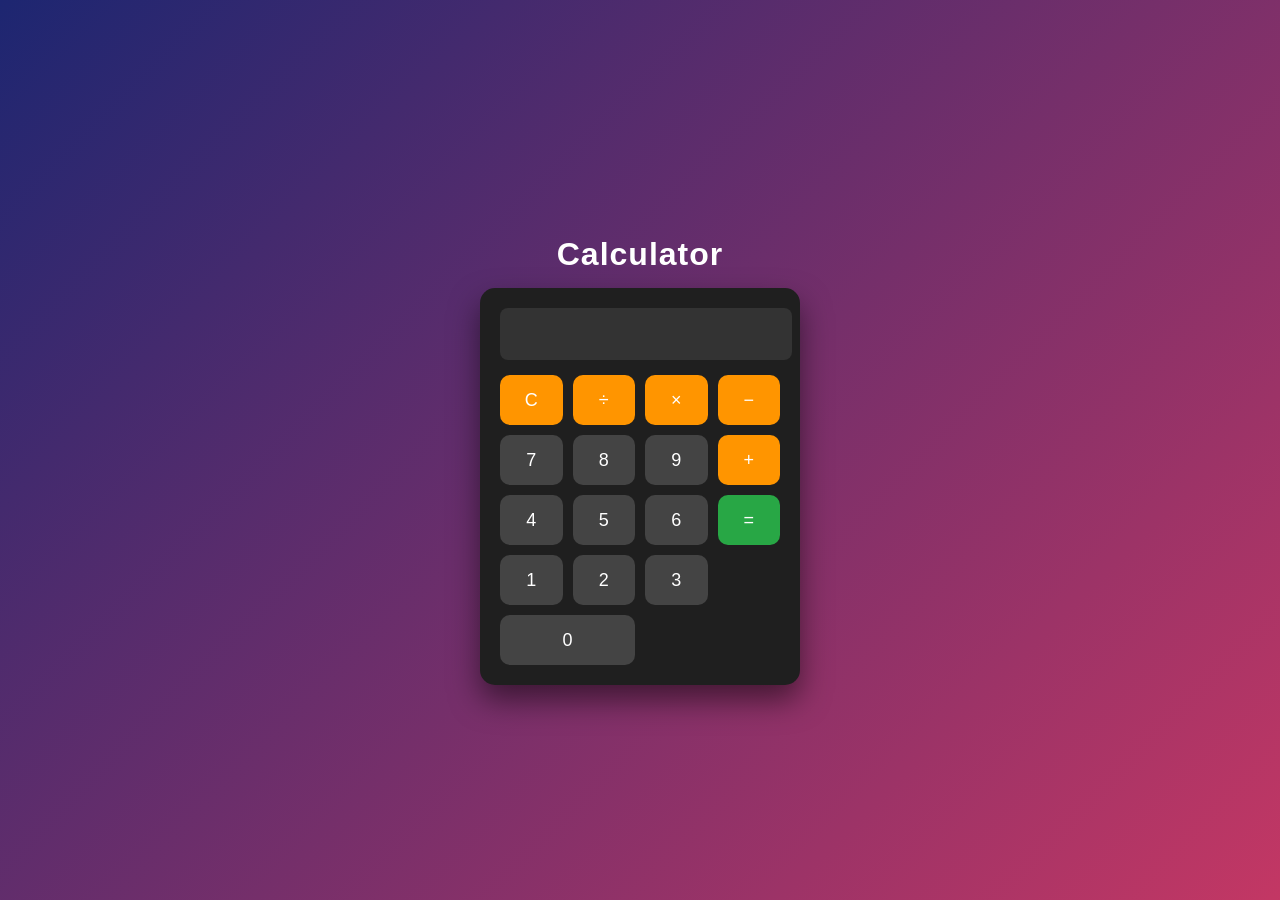
<file: calculator/index.html>
<!DOCTYPE html>
<html lang="en">
<head>
    <meta charset="UTF-8">
    <title>Calculator</title>
    <link rel="stylesheet" href="style.css">
</head>
<body>

<div class="container">
    <h1 class="title">Calculator</h1>

    <div class="calculator">
        <input type="text" id="display" disabled>

        <div class="buttons">
            <button class="op" onclick="clearDisplay()">C</button>
            <button class="op" onclick="appendValue('/')">÷</button>
            <button class="op" onclick="appendValue('*')">×</button>
            <button class="op" onclick="appendValue('-')">−</button>

            <button onclick="appendValue('7')">7</button>
            <button onclick="appendValue('8')">8</button>
            <button onclick="appendValue('9')">9</button>
            <button class="op" onclick="appendValue('+')">+</button>

            <button onclick="appendValue('4')">4</button>
            <button onclick="appendValue('5')">5</button>
            <button onclick="appendValue('6')">6</button>
            <button class="equal" onclick="calculate()">=</button>

            <button onclick="appendValue('1')">1</button>
            <button onclick="appendValue('2')">2</button>
            <button onclick="appendValue('3')">3</button>
            <button onclick="appendValue('0')" class="zero">0</button>
        </div>
    </div>
</div>

<script src="script.js"></script>
</body>
</html>
</file>
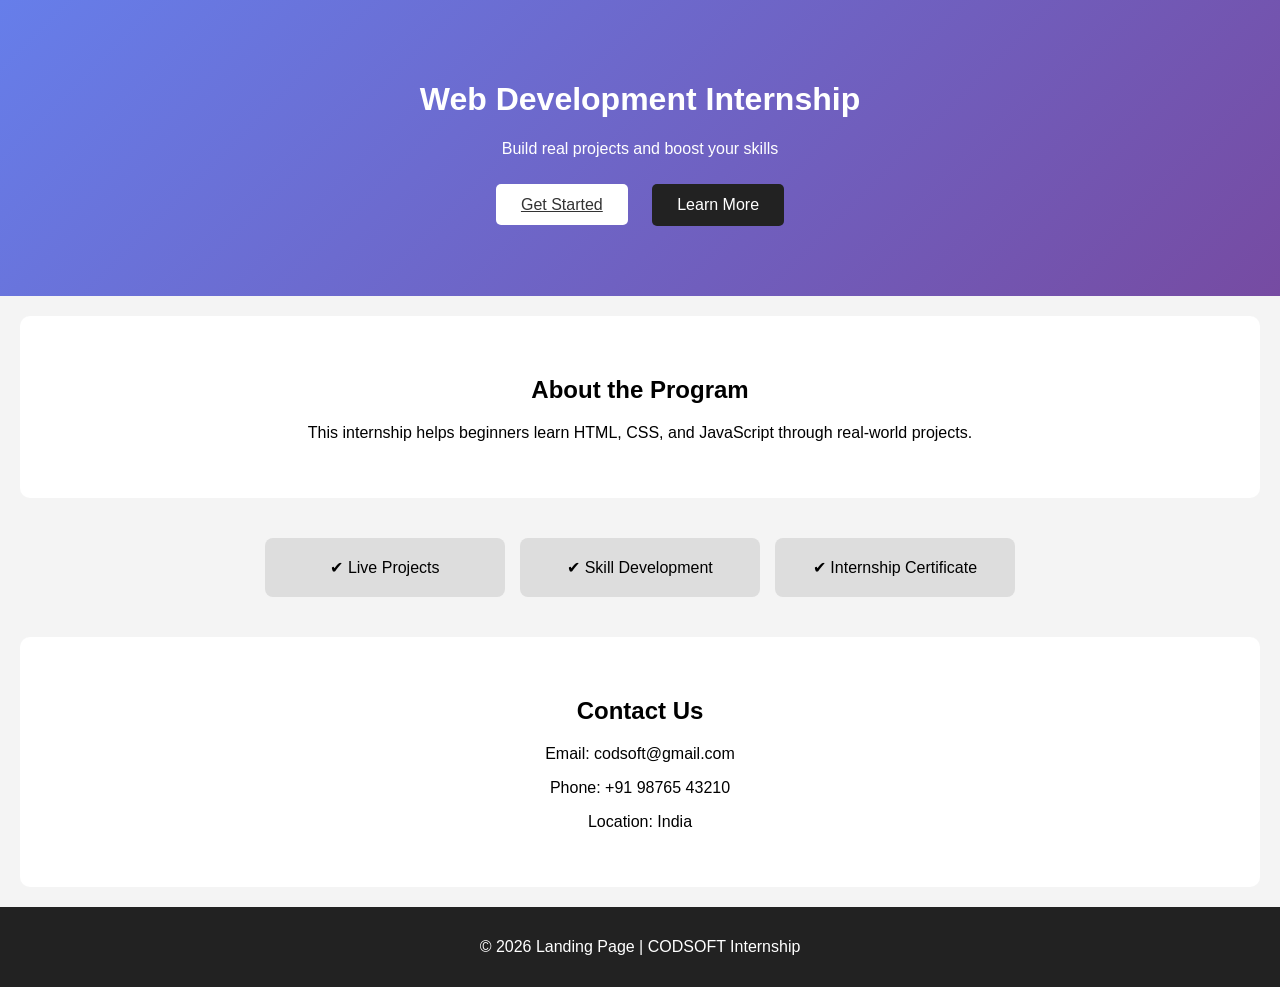
<file: landing-page/index.html>
<!DOCTYPE html>
<html lang="en">
<head>
    <meta charset="UTF-8">
    <title>Landing Page</title>
    <link rel="stylesheet" href="style.css">
</head>
<body>

<header>
    <h1>Web Development Internship</h1>
    <p>Build real projects and boost your skills</p>
    <a href="register.html" class="btn">Get Started</a>
    <button onclick="scrollToSection()" class="btn secondary">Learn More</button>
</header>

<section id="about">
    <h2>About the Program</h2>
    <p>
        This internship helps beginners learn HTML, CSS, and JavaScript
        through real-world projects.
    </p>
</section>

<section class="features">
    <div class="card">✔ Live Projects</div>
    <div class="card">✔ Skill Development</div>
    <div class="card">✔ Internship Certificate</div>
</section>

<section id="contact">
    <h2>Contact Us</h2>
    <p>Email: codsoft@gmail.com</p>
    <p>Phone: +91 98765 43210</p>
    <p>Location: India</p>
</section>

<footer>
    <p>© 2026 Landing Page | CODSOFT Internship</p>
</footer>

<script src="script.js"></script>
</body>
</html>
</file>
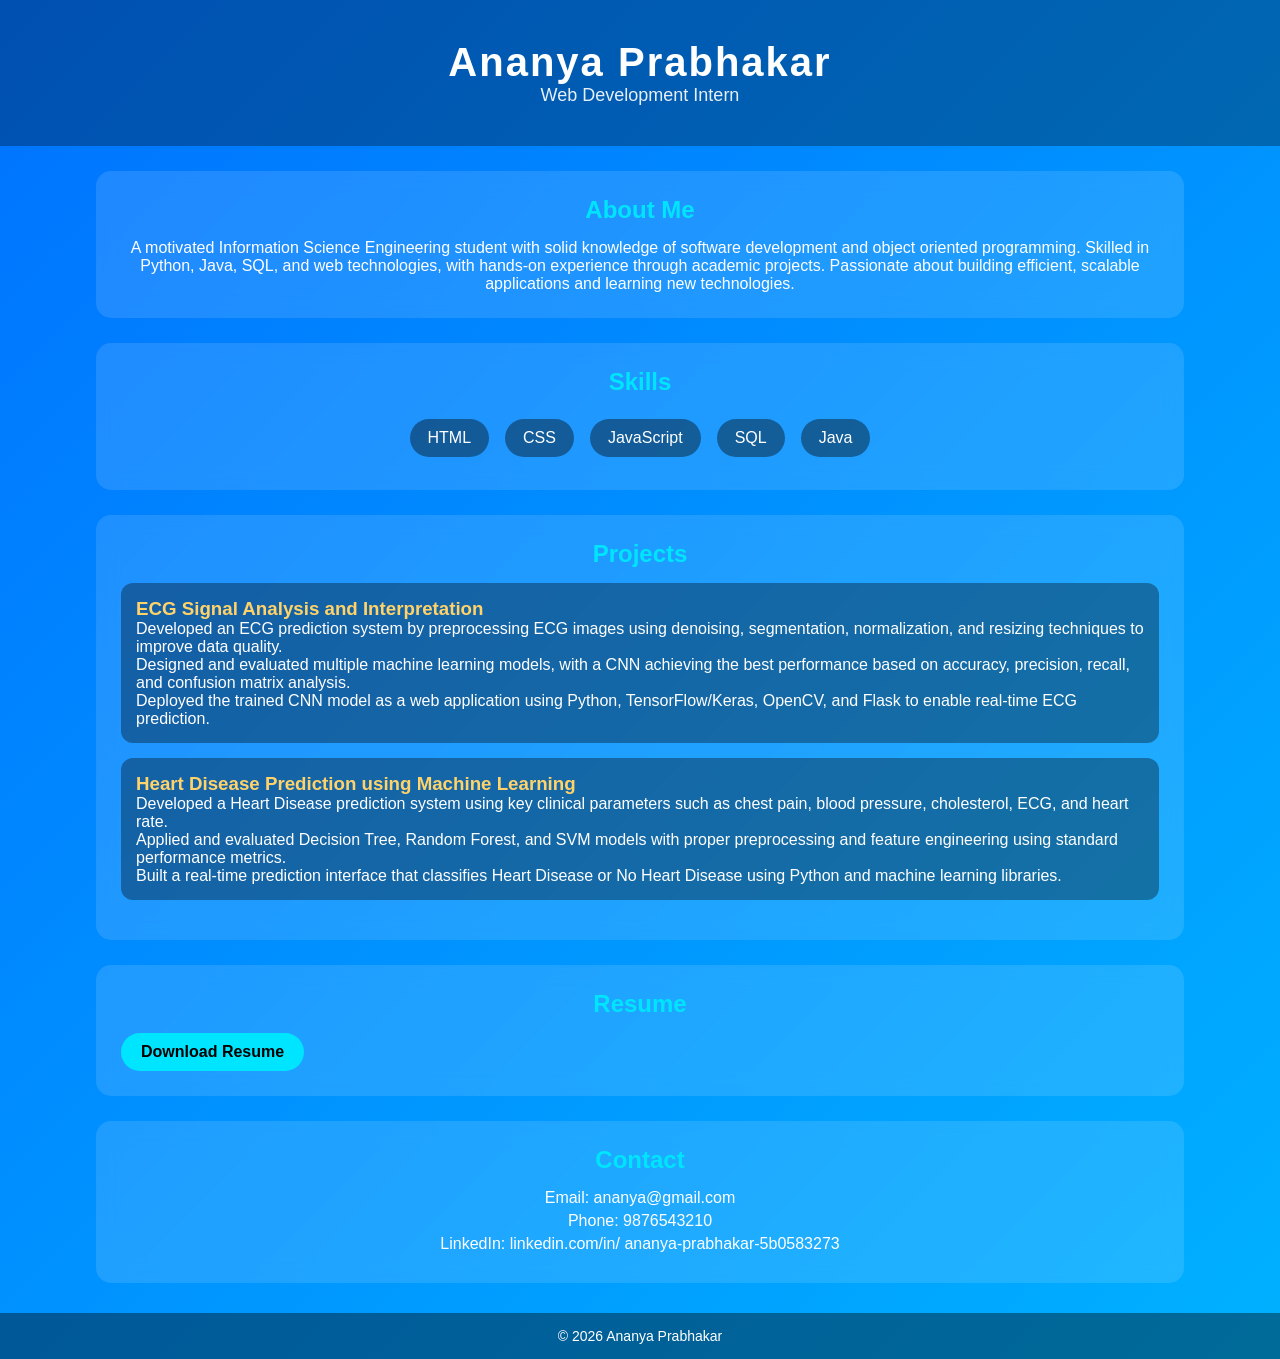
<file: portfolio/index.html>
<!DOCTYPE html>
<html>
<head>
    <title>My Portfolio</title>
    <link rel="stylesheet" href="style.css">
</head>
<body>

<header>
    <h1>Ananya Prabhakar</h1>
    <p>Web Development Intern</p>
</header>

<section id="about">
    
    <h2>About Me</h2>
    <p>A motivated Information Science Engineering student with solid knowledge of software development and object
oriented programming. Skilled in Python, Java, SQL, and web technologies, with hands-on experience through
academic projects. Passionate about building efficient, scalable applications and learning new technologies.</p>
</section>

<section id="skills">
    <h2>Skills</h2>
    <ul>
        <li>HTML</li>
        <li>CSS</li>
        <li>JavaScript</li>
        <li>SQL</li>
        <li>Java</li>
    </ul>
</section>

<section id="projects">
    <h2>Projects</h2>
    <div class="project">
        <h3>ECG Signal Analysis and Interpretation</h3>
        <p>Developed an ECG prediction system by preprocessing ECG images using denoising, segmentation, normalization, and resizing techniques to improve data quality.<br>
Designed and evaluated multiple machine learning models, with a CNN achieving the best performance based on accuracy, precision, recall, and confusion matrix analysis.<br>
Deployed the trained CNN model as a web application using Python, TensorFlow/Keras, OpenCV, and Flask to enable real-time ECG prediction.</p>
    </div>
    <div class="project">
        <h3>Heart Disease Prediction using Machine Learning</h3>
        <p>Developed a Heart Disease prediction system using key clinical parameters such as chest pain, blood pressure, cholesterol, ECG, and heart rate.<br>
Applied and evaluated Decision Tree, Random Forest, and SVM models with proper preprocessing and feature engineering using standard performance metrics.<br>
Built a real-time prediction interface that classifies Heart Disease or No Heart Disease using Python and machine learning libraries.</p>
    </div>
</section>

<section id="resume">
    <h2>Resume</h2>
    <a href="Ananya_Prabhakar 28Dec2025.pdf" download>Download Resume</a>
</section>

<section id="contact">
    <h2>Contact</h2>
    <p>Email: ananya@gmail.com</p>
    <p>Phone: 9876543210</p>
    <p> LinkedIn: linkedin.com/in/ ananya-prabhakar-5b0583273</p>
</section>

<footer>
    <p>© 2026 Ananya Prabhakar</p>
</footer>

</body>
</html>
</file>
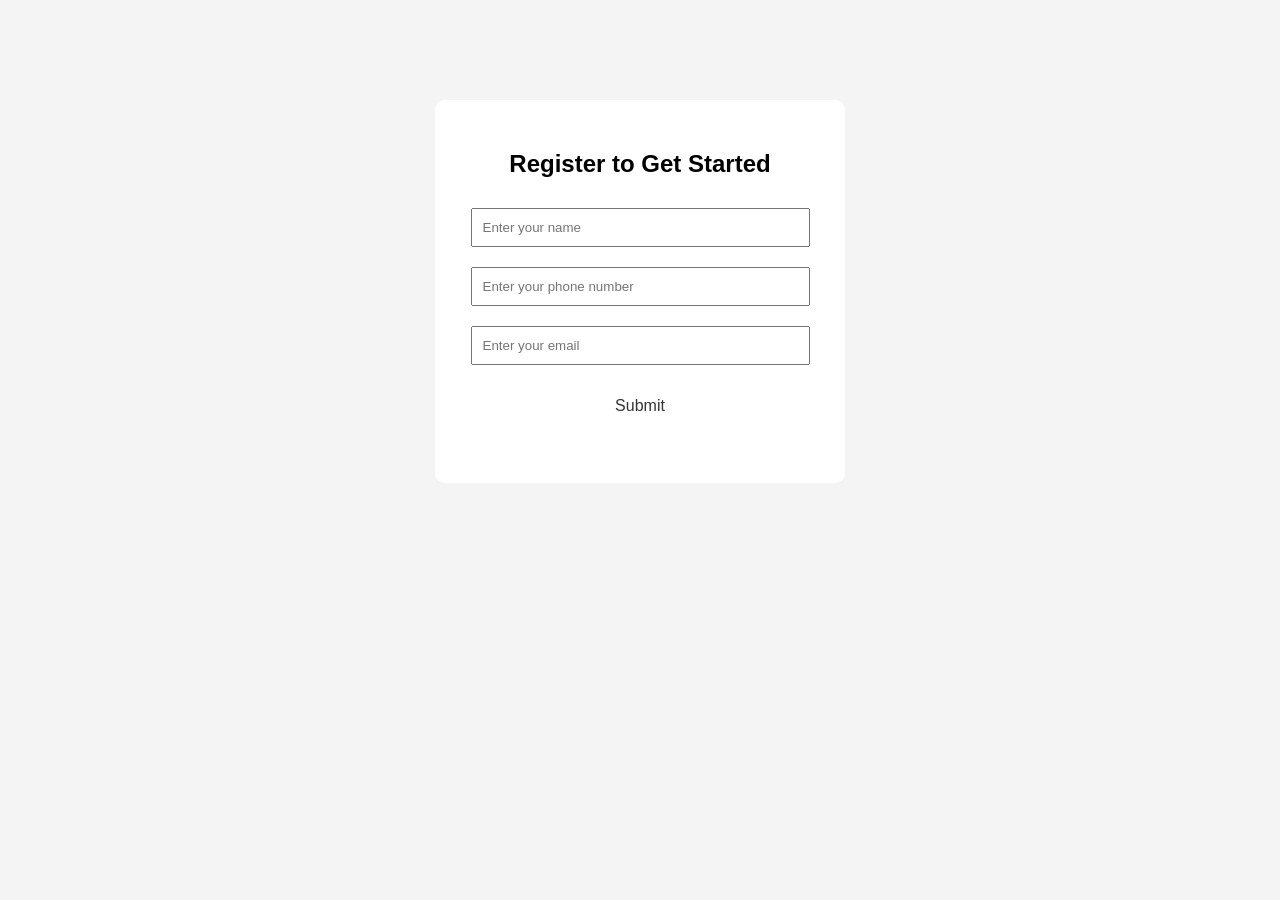
<file: landing-page/register.html>
<!DOCTYPE html>
<html lang="en">
<head>
    <meta charset="UTF-8">
    <title>Get Started</title>
    <link rel="stylesheet" href="style.css">
</head>
<body>

<div class="form-container">
    <h2>Register to Get Started</h2>

    <input type="text" id="name" placeholder="Enter your name">
    <input type="text" id="phone" placeholder="Enter your phone number">
    <input type="email" id="email" placeholder="Enter your email">

    <button onclick="registerUser()" class="btn">Submit</button>

    <p id="welcomeMsg"></p>
</div>

<script src="script.js"></script>
</body>
</html>
</file>
<file: calculator/style.css>
body {
    margin: 0;
    height: 100vh;
    background: linear-gradient(135deg, #1d2671, #c33764);
    display: flex;
    justify-content: center;
    align-items: center;
    font-family: Arial, sans-serif;
}

.container {
    text-align: center;
}

.title {
    color: white;
    margin-bottom: 15px;
    letter-spacing: 1px;
}

.calculator {
    background: #1f1f1f;
    padding: 20px;
    border-radius: 15px;
    box-shadow: 0 15px 30px rgba(0,0,0,0.5);
    width: 280px;
}

#display {
    width: 100%;
    height: 50px;
    margin-bottom: 15px;
    font-size: 22px;
    text-align: right;
    padding-right: 10px;
    border-radius: 8px;
    border: none;
    background: #333;
    color: white;
}

.buttons {
    display: grid;
    grid-template-columns: repeat(4, 1fr);
    gap: 10px;
}

button {
    height: 50px;
    border: none;
    border-radius: 10px;
    font-size: 18px;
    cursor: pointer;
    background: #444;
    color: white;
    transition: 0.2s;
}

button:hover {
    background: #555;
}

.op {
    background: #ff9500;
    color: white;
}

.op:hover {
    background: #e08900;
}

.equal {
    grid-row: span 2;
    background: #28a745;
}

.equal:hover {
    background: #218838;
}

.zero {
    grid-column: span 2;
}
</file>
<file: landing-page/style.css>
body {
    margin: 0;
    font-family: Arial, sans-serif;
    text-align: center;
    background: #f4f4f4;
}

header {
    background: linear-gradient(135deg, #667eea, #764ba2);
    color: white;
    padding: 60px 20px;
}

.btn {
    padding: 12px 25px;
    margin: 10px;
    border: none;
    cursor: pointer;
    background: white;
    color: #333;
    border-radius: 5px;
    font-size: 16px;
}

.secondary {
    background: #222;
    color: white;
}

#about, #contact {
    padding: 40px 20px;
    background: white;
    margin: 20px;
    border-radius: 10px;
}

.features {
    display: flex;
    justify-content: center;
    gap: 15px;
    padding: 20px;
}

.card {
    background: #ddd;
    padding: 20px;
    border-radius: 8px;
    width: 200px;
}

input {
    padding: 10px;
    margin: 10px;
    width: 200px;
}

footer {
    background: #222;
    color: white;
    padding: 15px;
}

#welcome {
    padding: 30px;
    font-size: 18px;
    color: #2c3e50;
}

.form-container {
    max-width: 350px;
    margin: 100px auto;
    background: white;
    padding: 30px;
    border-radius: 10px;
    text-align: center;
}

.form-container input {
    width: 90%;
    padding: 10px;
    margin: 10px 0;
}
</file>
<file: portfolio/style.css>
* {
    margin: 0;
    padding: 0;
    box-sizing: border-box;
}

body {
    font-family: 'Segoe UI', sans-serif;
    background: linear-gradient(-45deg, #1d2671, #c33764, #00c6ff, #0072ff);
    background-size: 400% 400%;
    animation: gradientBG 12s ease infinite;
    color: white;
}

/* Gradient animation */
@keyframes gradientBG {
    0% { background-position: 0% 50%; }
    50% { background-position: 100% 50%; }
    100% { background-position: 0% 50%; }
}

/* Header */
header {
    text-align: center;
    padding: 40px 20px;
    background: rgba(0, 0, 0, 0.3);
}

header h1 {
    font-size: 40px;
    letter-spacing: 2px;
}

header p {
    font-size: 18px;
    opacity: 0.9;
}

/* Sections */
section {
    background: rgba(255, 255, 255, 0.12);
    margin: 25px auto;
    padding: 25px;
    width: 85%;
    border-radius: 15px;
    backdrop-filter: blur(10px);
    transition: transform 0.3s;
}

section:hover {
    transform: scale(1.02);
}

/* About section */
#about {
    text-align: center;
}

#about img {
    width: 160px;
    border-radius: 50%;
    border: 4px solid #00e5ff;
    margin-bottom: 15px;
}

/* Headings */
h2 {
    color: #00e5ff;
    margin-bottom: 15px;
    text-align: center;
}

/* Skills */
#skills ul {
    display: flex;
    flex-wrap: wrap;
    justify-content: center;
    list-style: none;
}

#skills li {
    background: rgba(0, 0, 0, 0.4);
    margin: 8px;
    padding: 10px 18px;
    border-radius: 20px;
    transition: 0.3s;
}

#skills li:hover {
    background: #00e5ff;
    color: black;
}

/* Projects */
.project {
    background: rgba(0, 0, 0, 0.35);
    padding: 15px;
    border-radius: 12px;
    margin-bottom: 15px;
}

.project h3 {
    color: #ffd369;
}

/* Resume link */
#resume a {
    display: inline-block;
    background: #00e5ff;
    color: black;
    padding: 10px 20px;
    border-radius: 25px;
    text-decoration: none;
    font-weight: bold;
    transition: 0.3s;
}

#resume a:hover {
    background: #ffd369;
}

/* Contact */
#contact p {
    text-align: center;
    margin: 5px 0;
}

/* Footer */
footer {
    text-align: center;
    padding: 15px;
    background: rgba(0, 0, 0, 0.4);
    margin-top: 30px;
    font-size: 14px;
}
</file>
